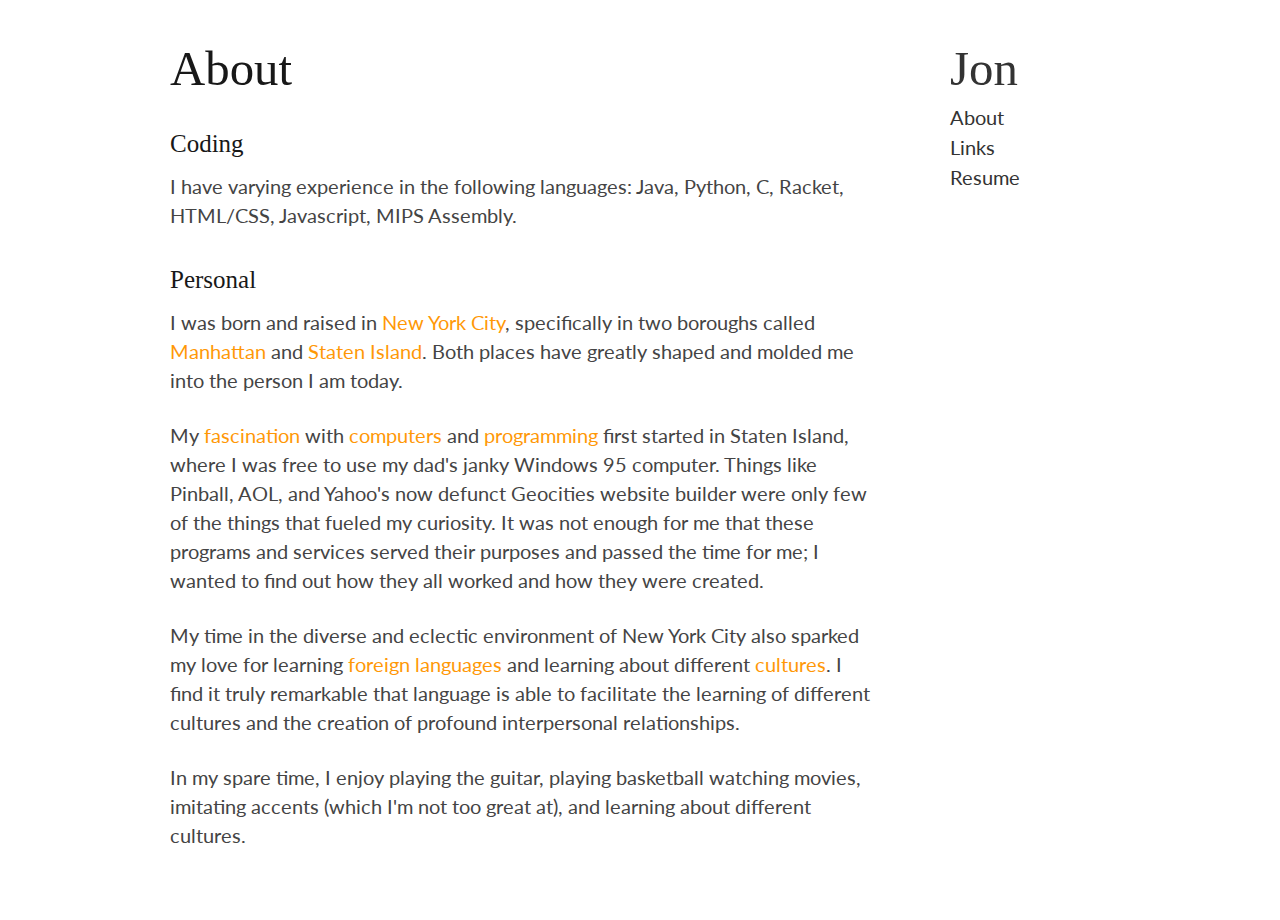
<file: about.html>
<html>
<head>
	<meta name="viewport" content="width=device-width, initial-scale=1, maximum-scale=1">
	<meta charset="UTF-8">
	<script src="//ajax.googleapis.com/ajax/libs/jquery/1.11.0/jquery.min.js"></script>
	<link href='http://fonts.googleapis.com/css?family=Lato:400,700' rel='stylesheet' type='text/css'>
	<link rel="stylesheet" type="text/css" href="base.css">
	<link rel="stylesheet" type="text/css" href="skeleton.css">
	<link rel="stylesheet" type="text/css" href="style.css">
</head>
<body>
	<div class="container">
		<div class="twelve columns clearfix">
			<h1>About</h1>
			<h4>Coding</h4>
			<p>
				I have varying experience in the following languages: Java, Python, C, Racket, HTML/CSS, Javascript, MIPS Assembly.
			</p>
			<h4>Personal</h4>
			<p>
				I was born and raised in <warm>New York City</warm>, specifically in two boroughs called <warm>Manhattan</warm> and <warm>Staten Island</warm>. Both places have greatly shaped and molded me into the person I am today. 
			</p>
			<p>
				My <warm>fascination</warm> with <warm>computers</warm> and <warm>programming</warm> first started in Staten Island, where I was free to use my dad's janky Windows 95 computer. Things like Pinball, AOL, and Yahoo's now defunct Geocities website builder were only few of the things that fueled my curiosity. It was not enough for me that these programs and services served their purposes and passed the time for me; I wanted to find out how they all worked and how they were created.
			</p>
			<p>
				My time in the diverse and eclectic environment of New York City also sparked my love for learning <warm>foreign languages</warm> and learning about different <warm>cultures</warm>. I find it truly remarkable that language is able to facilitate the learning of different cultures and the creation of profound interpersonal relationships.
			</p>
			<p>
				In my spare time, I enjoy playing the guitar, playing basketball watching movies, imitating accents (which I'm not too great at), and learning about different cultures.
			</p>
		</div>
		<div id="menu" class="three columns offset-by-one omega">
			<h1>
				<a href="/home/jchiu/">Jon</a>
			</h1>
			<nav>
				<ul>
					<li><a href="about.html">About</a><li>
					<li><a href="links.html">Links</a></li>
					<li><a href="/home/jchiu/resume.pdf">Resume</a></li>
				</ul>
			</nav>
		</div>
	</div>
</body>
</file>
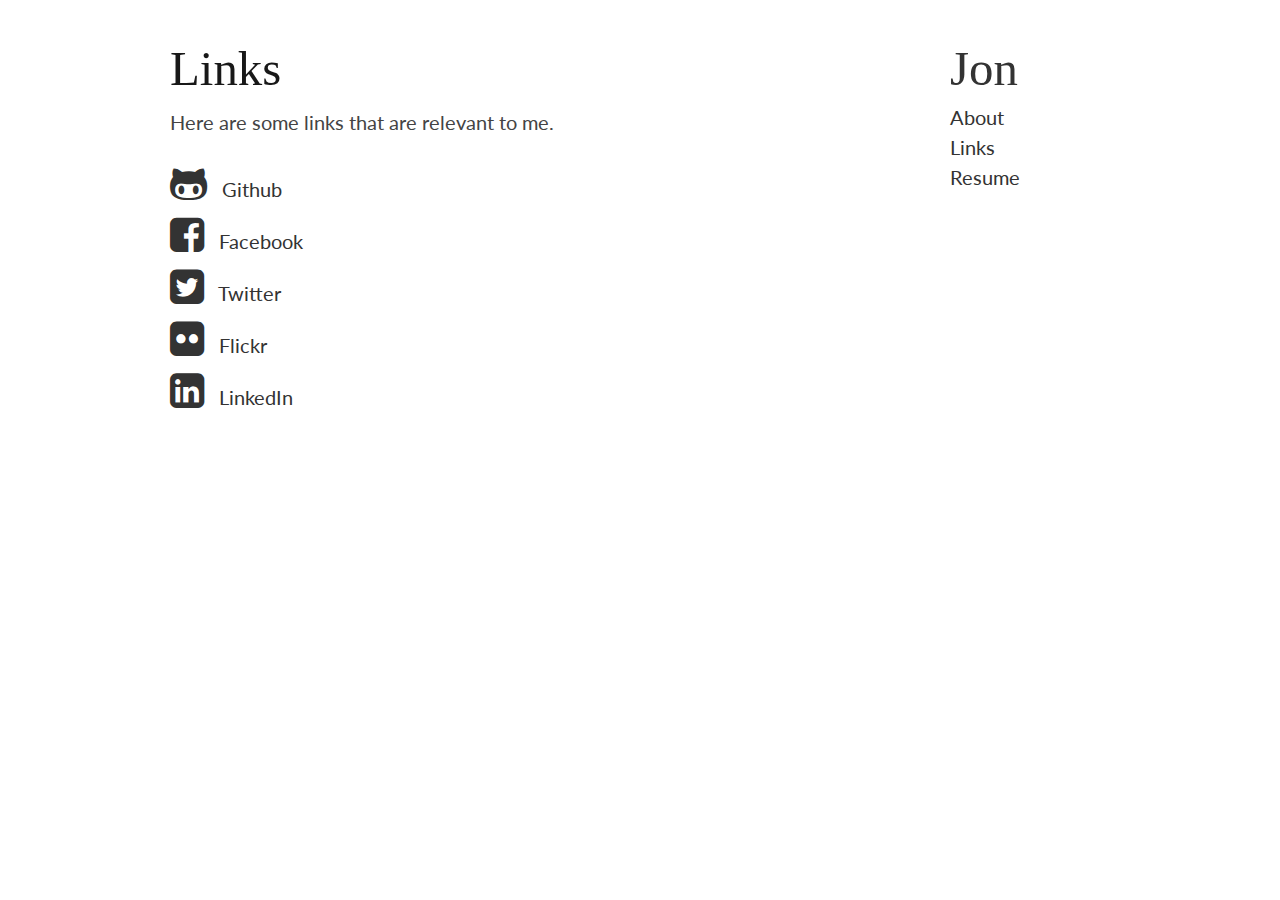
<file: links.html>
<html>
<head>
	<meta name="viewport" content="width=device-width, initial-scale=1, maximum-scale=1">
	<meta charset="UTF-8">
	<script src="//ajax.googleapis.com/ajax/libs/jquery/1.11.0/jquery.min.js"></script>
	<link href='http://fonts.googleapis.com/css?family=Lato:400,700' rel='stylesheet' type='text/css'>
	<link href="//netdna.bootstrapcdn.com/font-awesome/4.0.3/css/font-awesome.css" rel="stylesheet">
	<link rel="stylesheet" type="text/css" href="base.css">
	<link rel="stylesheet" type="text/css" href="skeleton.css">
	<link rel="stylesheet" type="text/css" href="style.css">
</head>
<body>
	<div class="container">
		<div class="twelve columns clearfix">
			<h1>Links</h1>
			<p>Here are some links that are relevant to me.</p>
			<div class="links">
			<p>
			<ul>
				<li><a href="https://github.com/jonathanchiu"><i class="fa fa-github-alt fa-2x"></i>&nbsp;&nbsp;&nbsp;Github</a></li>
				<li><a href="https://facebook.com/thejonathanchiu"><i class="fa fa-facebook-square fa-2x"></i>&nbsp;&nbsp;&nbsp;Facebook</a></li>
				<li><a href="https://twitter.com/ahchiu"><i class="fa fa-twitter-square fa-2x"></i>&nbsp;&nbsp;&nbsp;Twitter</a></li>
				<li><a href="https://secure.flickr.com/photos/jonathan_chiu/"><i class="fa fa-flickr fa-2x"></i>&nbsp;&nbsp;&nbsp;Flickr</a></li>
				<li><a href="http://www.linkedin.com/pub/jonathan-chiu/77/47a/481"><i class="fa fa-linkedin-square fa-2x"></i>&nbsp;&nbsp;&nbsp;LinkedIn</a></li>
				</ul>
			</p>
			</div>
		</div>
		<div id="menu" class="three columns offset-by-one omega">
			<h1>
				<a href="/home/jchiu">Jon</a>
			</h1>
			<nav>
				<ul>
					<li><a href="about.html">About</a><li>
					<li><a href="links.html">Links</a></li>
					<li><a href="/home/jchiu/resume.pdf">Resume</a></li>
				</ul>
			</nav>
		</div>
	</div>
</body>
</file>
<file: base.css>
/*
* Skeleton V1.2
* Copyright 2011, Dave Gamache
* www.getskeleton.com
* Free to use under the MIT license.
* http://www.opensource.org/licenses/mit-license.php
* 6/20/2012
*/


/* Table of Content
==================================================
	#Reset & Basics
	#Basic Styles
	#Site Styles
	#Typography
	#Links
	#Lists
	#Images
	#Buttons
	#Forms
	#Misc */


/* #Reset & Basics (Inspired by E. Meyers)
================================================== */
	html, body, div, span, applet, object, iframe, h1, h2, h3, h4, h5, h6, p, blockquote, pre, a, abbr, acronym, address, big, cite, code, del, dfn, em, img, ins, kbd, q, s, samp, small, strike, strong, sub, sup, tt, var, b, u, i, center, dl, dt, dd, ol, ul, li, fieldset, form, label, legend, table, caption, tbody, tfoot, thead, tr, th, td, article, aside, canvas, details, embed, figure, figcaption, footer, header, hgroup, menu, nav, output, ruby, section, summary, time, mark, audio, video {
		margin: 0;
		padding: 0;
		border: 0;
		font-size: 100%;
		font: inherit;
		vertical-align: baseline; }
	article, aside, details, figcaption, figure, footer, header, hgroup, menu, nav, section {
		display: block; }
	body {
		line-height: 1; }
	ol, ul {
		list-style: none; }
	blockquote, q {
		quotes: none; }
	blockquote:before, blockquote:after,
	q:before, q:after {
		content: '';
		content: none; }
	table {
		border-collapse: collapse;
		border-spacing: 0; }


/* #Basic Styles
================================================== */
	body {
		background: #fff;
		font: 14px/21px "HelveticaNeue", "Helvetica Neue", Helvetica, Arial, sans-serif;
		color: #444;
		-webkit-font-smoothing: antialiased; /* Fix for webkit rendering */
		-webkit-text-size-adjust: 100%;
 }


/* #Typography
================================================== */
	h1, h2, h3, h4, h5, h6 {
		color: #181818;
		font-family: "Georgia", "Times New Roman", serif;
		font-weight: normal; }
	h1 a, h2 a, h3 a, h4 a, h5 a, h6 a { font-weight: inherit; }
	h1 { font-size: 46px; line-height: 50px; margin-bottom: 14px;}
	h2 { font-size: 35px; line-height: 40px; margin-bottom: 10px; }
	h3 { font-size: 28px; line-height: 34px; margin-bottom: 8px; }
	h4 { font-size: 21px; line-height: 30px; margin-bottom: 4px; }
	h5 { font-size: 17px; line-height: 24px; }
	h6 { font-size: 14px; line-height: 21px; }
	.subheader { color: #777; }

	p { margin: 0 0 20px 0; }
	p img { margin: 0; }
	p.lead { font-size: 21px; line-height: 27px; color: #777;  }

	em { font-style: italic; }
	strong { font-weight: bold; color: #333; }
	small { font-size: 80%; }

/*	Blockquotes  */
	blockquote, blockquote p { font-size: 17px; line-height: 24px; color: #777; font-style: italic; }
	blockquote { margin: 0 0 20px; padding: 9px 20px 0 19px; border-left: 1px solid #ddd; }
	blockquote cite { display: block; font-size: 12px; color: #555; }
	blockquote cite:before { content: "\2014 \0020"; }
	blockquote cite a, blockquote cite a:visited, blockquote cite a:visited { color: #555; }

	hr { border: solid #ddd; border-width: 1px 0 0; clear: both; margin: 10px 0 30px; height: 0; }


/* #Links
================================================== */
	a, a:visited { color: #333; text-decoration: underline; outline: 0; }
	a:hover, a:focus { color: #000; }
	p a, p a:visited { line-height: inherit; }


/* #Lists
================================================== */
	ul, ol { margin-bottom: 20px; }
	ul { list-style: none outside; }
	ol { list-style: decimal; }
	ol, ul.square, ul.circle, ul.disc { margin-left: 30px; }
	ul.square { list-style: square outside; }
	ul.circle { list-style: circle outside; }
	ul.disc { list-style: disc outside; }
	ul ul, ul ol,
	ol ol, ol ul { margin: 4px 0 5px 30px; font-size: 90%;  }
	ul ul li, ul ol li,
	ol ol li, ol ul li { margin-bottom: 6px; }
	li { line-height: 18px; margin-bottom: 12px; }
	ul.large li { line-height: 21px; }
	li p { line-height: 21px; }

/* #Images
================================================== */

	img.scale-with-grid {
		max-width: 100%;
		height: auto; }


/* #Buttons
================================================== */

	.button,
	button,
	input[type="submit"],
	input[type="reset"],
	input[type="button"] {
		background: #eee; /* Old browsers */
		background: #eee -moz-linear-gradient(top, rgba(255,255,255,.2) 0%, rgba(0,0,0,.2) 100%); /* FF3.6+ */
		background: #eee -webkit-gradient(linear, left top, left bottom, color-stop(0%,rgba(255,255,255,.2)), color-stop(100%,rgba(0,0,0,.2))); /* Chrome,Safari4+ */
		background: #eee -webkit-linear-gradient(top, rgba(255,255,255,.2) 0%,rgba(0,0,0,.2) 100%); /* Chrome10+,Safari5.1+ */
		background: #eee -o-linear-gradient(top, rgba(255,255,255,.2) 0%,rgba(0,0,0,.2) 100%); /* Opera11.10+ */
		background: #eee -ms-linear-gradient(top, rgba(255,255,255,.2) 0%,rgba(0,0,0,.2) 100%); /* IE10+ */
		background: #eee linear-gradient(top, rgba(255,255,255,.2) 0%,rgba(0,0,0,.2) 100%); /* W3C */
	  border: 1px solid #aaa;
	  border-top: 1px solid #ccc;
	  border-left: 1px solid #ccc;
	  -moz-border-radius: 3px;
	  -webkit-border-radius: 3px;
	  border-radius: 3px;
	  color: #444;
	  display: inline-block;
	  font-size: 11px;
	  font-weight: bold;
	  text-decoration: none;
	  text-shadow: 0 1px rgba(255, 255, 255, .75);
	  cursor: pointer;
	  margin-bottom: 20px;
	  line-height: normal;
	  padding: 8px 10px;
	  font-family: "HelveticaNeue", "Helvetica Neue", Helvetica, Arial, sans-serif; }

	.button:hover,
	button:hover,
	input[type="submit"]:hover,
	input[type="reset"]:hover,
	input[type="button"]:hover {
		color: #222;
		background: #ddd; /* Old browsers */
		background: #ddd -moz-linear-gradient(top, rgba(255,255,255,.3) 0%, rgba(0,0,0,.3) 100%); /* FF3.6+ */
		background: #ddd -webkit-gradient(linear, left top, left bottom, color-stop(0%,rgba(255,255,255,.3)), color-stop(100%,rgba(0,0,0,.3))); /* Chrome,Safari4+ */
		background: #ddd -webkit-linear-gradient(top, rgba(255,255,255,.3) 0%,rgba(0,0,0,.3) 100%); /* Chrome10+,Safari5.1+ */
		background: #ddd -o-linear-gradient(top, rgba(255,255,255,.3) 0%,rgba(0,0,0,.3) 100%); /* Opera11.10+ */
		background: #ddd -ms-linear-gradient(top, rgba(255,255,255,.3) 0%,rgba(0,0,0,.3) 100%); /* IE10+ */
		background: #ddd linear-gradient(top, rgba(255,255,255,.3) 0%,rgba(0,0,0,.3) 100%); /* W3C */
	  border: 1px solid #888;
	  border-top: 1px solid #aaa;
	  border-left: 1px solid #aaa; }

	.button:active,
	button:active,
	input[type="submit"]:active,
	input[type="reset"]:active,
	input[type="button"]:active {
		border: 1px solid #666;
		background: #ccc; /* Old browsers */
		background: #ccc -moz-linear-gradient(top, rgba(255,255,255,.35) 0%, rgba(10,10,10,.4) 100%); /* FF3.6+ */
		background: #ccc -webkit-gradient(linear, left top, left bottom, color-stop(0%,rgba(255,255,255,.35)), color-stop(100%,rgba(10,10,10,.4))); /* Chrome,Safari4+ */
		background: #ccc -webkit-linear-gradient(top, rgba(255,255,255,.35) 0%,rgba(10,10,10,.4) 100%); /* Chrome10+,Safari5.1+ */
		background: #ccc -o-linear-gradient(top, rgba(255,255,255,.35) 0%,rgba(10,10,10,.4) 100%); /* Opera11.10+ */
		background: #ccc -ms-linear-gradient(top, rgba(255,255,255,.35) 0%,rgba(10,10,10,.4) 100%); /* IE10+ */
		background: #ccc linear-gradient(top, rgba(255,255,255,.35) 0%,rgba(10,10,10,.4) 100%); /* W3C */ }

	.button.full-width,
	button.full-width,
	input[type="submit"].full-width,
	input[type="reset"].full-width,
	input[type="button"].full-width {
		width: 100%;
		padding-left: 0 !important;
		padding-right: 0 !important;
		text-align: center; }

	/* Fix for odd Mozilla border & padding issues */
	button::-moz-focus-inner,
	input::-moz-focus-inner {
    border: 0;
    padding: 0;
	}


/* #Forms
================================================== */

	form {
		margin-bottom: 20px; }
	fieldset {
		margin-bottom: 20px; }
	input[type="text"],
	input[type="password"],
	input[type="email"],
	textarea,
	select {
		border: 1px solid #ccc;
		padding: 6px 4px;
		outline: none;
		-moz-border-radius: 2px;
		-webkit-border-radius: 2px;
		border-radius: 2px;
		font: 13px "HelveticaNeue", "Helvetica Neue", Helvetica, Arial, sans-serif;
		color: #777;
		margin: 0;
		width: 210px;
		max-width: 100%;
		display: block;
		margin-bottom: 20px;
		background: #fff; }
	select {
		padding: 0; }
	input[type="text"]:focus,
	input[type="password"]:focus,
	input[type="email"]:focus,
	textarea:focus {
		border: 1px solid #aaa;
 		color: #444;
 		-moz-box-shadow: 0 0 3px rgba(0,0,0,.2);
		-webkit-box-shadow: 0 0 3px rgba(0,0,0,.2);
		box-shadow:  0 0 3px rgba(0,0,0,.2); }
	textarea {
		min-height: 60px; }
	label,
	legend {
		display: block;
		font-weight: bold;
		font-size: 13px;  }
	select {
		width: 220px; }
	input[type="checkbox"] {
		display: inline; }
	label span,
	legend span {
		font-weight: normal;
		font-size: 13px;
		color: #444; }

/* #Misc
================================================== */
	.remove-bottom { margin-bottom: 0 !important; }
	.half-bottom { margin-bottom: 10px !important; }
	.add-bottom { margin-bottom: 20px !important; }
</file>
<file: skeleton.css>
/*
* Skeleton V1.2
* Copyright 2011, Dave Gamache
* www.getskeleton.com
* Free to use under the MIT license.
* http://www.opensource.org/licenses/mit-license.php
* 6/20/2012
*/


/* Table of Contents
==================================================
    #Base 960 Grid
    #Tablet (Portrait)
    #Mobile (Portrait)
    #Mobile (Landscape)
    #Clearing */



/* #Base 960 Grid
================================================== */

    .container                                  { position: relative; width: 960px; margin: 0 auto; padding: 0; }
    .container .column,
    .container .columns                         { float: left; display: inline; margin-left: 10px; margin-right: 10px; }
    .row                                        { margin-bottom: 20px; }

    /* Nested Column Classes */
    .column.alpha, .columns.alpha               { margin-left: 0; }
    .column.omega, .columns.omega               { margin-right: 0; }

    /* Base Grid */
    .container .one.column,
    .container .one.columns                     { width: 40px;  }
    .container .two.columns                     { width: 100px; }
    .container .three.columns                   { width: 160px; }
    .container .four.columns                    { width: 220px; }
    .container .five.columns                    { width: 280px; }
    .container .six.columns                     { width: 340px; }
    .container .seven.columns                   { width: 400px; }
    .container .eight.columns                   { width: 460px; }
    .container .nine.columns                    { width: 520px; }
    .container .ten.columns                     { width: 580px; }
    .container .eleven.columns                  { width: 640px; }
    .container .twelve.columns                  { width: 700px; }
    .container .thirteen.columns                { width: 760px; }
    .container .fourteen.columns                { width: 820px; }
    .container .fifteen.columns                 { width: 880px; }
    .container .sixteen.columns                 { width: 940px; }

    .container .one-third.column                { width: 300px; }
    .container .two-thirds.column               { width: 620px; }

    /* Offsets */
    .container .offset-by-one                   { padding-left: 60px;  }
    .container .offset-by-two                   { padding-left: 120px; }
    .container .offset-by-three                 { padding-left: 180px; }
    .container .offset-by-four                  { padding-left: 240px; }
    .container .offset-by-five                  { padding-left: 300px; }
    .container .offset-by-six                   { padding-left: 360px; }
    .container .offset-by-seven                 { padding-left: 420px; }
    .container .offset-by-eight                 { padding-left: 480px; }
    .container .offset-by-nine                  { padding-left: 540px; }
    .container .offset-by-ten                   { padding-left: 600px; }
    .container .offset-by-eleven                { padding-left: 660px; }
    .container .offset-by-twelve                { padding-left: 720px; }
    .container .offset-by-thirteen              { padding-left: 780px; }
    .container .offset-by-fourteen              { padding-left: 840px; }
    .container .offset-by-fifteen               { padding-left: 900px; }



/* #Tablet (Portrait)
================================================== */

    /* Note: Design for a width of 768px */

    @media only screen and (min-width: 768px) and (max-width: 959px) {
        .container                                  { width: 768px; }
        .container .column,
        .container .columns                         { margin-left: 10px; margin-right: 10px;  }
        .column.alpha, .columns.alpha               { margin-left: 0; margin-right: 10px; }
        .column.omega, .columns.omega               { margin-right: 0; margin-left: 10px; }
        .alpha.omega                                { margin-left: 0; margin-right: 0; }

        .container .one.column,
        .container .one.columns                     { width: 28px; }
        .container .two.columns                     { width: 76px; }
        .container .three.columns                   { width: 124px; }
        .container .four.columns                    { width: 172px; }
        .container .five.columns                    { width: 220px; }
        .container .six.columns                     { width: 268px; }
        .container .seven.columns                   { width: 316px; }
        .container .eight.columns                   { width: 364px; }
        .container .nine.columns                    { width: 412px; }
        .container .ten.columns                     { width: 460px; }
        .container .eleven.columns                  { width: 508px; }
        .container .twelve.columns                  { width: 556px; }
        .container .thirteen.columns                { width: 604px; }
        .container .fourteen.columns                { width: 652px; }
        .container .fifteen.columns                 { width: 700px; }
        .container .sixteen.columns                 { width: 748px; }

        .container .one-third.column                { width: 236px; }
        .container .two-thirds.column               { width: 492px; }

        /* Offsets */
        .container .offset-by-one                   { padding-left: 48px; }
        .container .offset-by-two                   { padding-left: 96px; }
        .container .offset-by-three                 { padding-left: 144px; }
        .container .offset-by-four                  { padding-left: 192px; }
        .container .offset-by-five                  { padding-left: 240px; }
        .container .offset-by-six                   { padding-left: 288px; }
        .container .offset-by-seven                 { padding-left: 336px; }
        .container .offset-by-eight                 { padding-left: 384px; }
        .container .offset-by-nine                  { padding-left: 432px; }
        .container .offset-by-ten                   { padding-left: 480px; }
        .container .offset-by-eleven                { padding-left: 528px; }
        .container .offset-by-twelve                { padding-left: 576px; }
        .container .offset-by-thirteen              { padding-left: 624px; }
        .container .offset-by-fourteen              { padding-left: 672px; }
        .container .offset-by-fifteen               { padding-left: 720px; }
    }


/*  #Mobile (Portrait)
================================================== */

    /* Note: Design for a width of 320px */

    @media only screen and (max-width: 767px) {
        .container { width: 300px; }
        .container .columns,
        .container .column { margin: 0; }

        .container .one.column,
        .container .one.columns,
        .container .two.columns,
        .container .three.columns,
        .container .four.columns,
        .container .five.columns,
        .container .six.columns,
        .container .seven.columns,
        .container .eight.columns,
        .container .nine.columns,
        .container .ten.columns,
        .container .eleven.columns,
        .container .twelve.columns,
        .container .thirteen.columns,
        .container .fourteen.columns,
        .container .fifteen.columns,
        .container .sixteen.columns,
        .container .one-third.column,
        .container .two-thirds.column  { width: 300px; }

        /* Offsets */
        .container .offset-by-one,
        .container .offset-by-two,
        .container .offset-by-three,
        .container .offset-by-four,
        .container .offset-by-five,
        .container .offset-by-six,
        .container .offset-by-seven,
        .container .offset-by-eight,
        .container .offset-by-nine,
        .container .offset-by-ten,
        .container .offset-by-eleven,
        .container .offset-by-twelve,
        .container .offset-by-thirteen,
        .container .offset-by-fourteen,
        .container .offset-by-fifteen { padding-left: 0; }

    }


/* #Mobile (Landscape)
================================================== */

    /* Note: Design for a width of 480px */

    @media only screen and (min-width: 480px) and (max-width: 767px) {
        .container { width: 420px; }
        .container .columns,
        .container .column { margin: 0; }

        .container .one.column,
        .container .one.columns,
        .container .two.columns,
        .container .three.columns,
        .container .four.columns,
        .container .five.columns,
        .container .six.columns,
        .container .seven.columns,
        .container .eight.columns,
        .container .nine.columns,
        .container .ten.columns,
        .container .eleven.columns,
        .container .twelve.columns,
        .container .thirteen.columns,
        .container .fourteen.columns,
        .container .fifteen.columns,
        .container .sixteen.columns,
        .container .one-third.column,
        .container .two-thirds.column { width: 420px; }
    }


/* #Clearing
================================================== */

    /* Self Clearing Goodness */
    .container:after { content: "\0020"; display: block; height: 0; clear: both; visibility: hidden; }

    /* Use clearfix class on parent to clear nested columns,
    or wrap each row of columns in a <div class="row"> */
    .clearfix:before,
    .clearfix:after,
    .row:before,
    .row:after {
      content: '\0020';
      display: block;
      overflow: hidden;
      visibility: hidden;
      width: 0;
      height: 0; }
    .row:after,
    .clearfix:after {
      clear: both; }
    .row,
    .clearfix {
      zoom: 1; }

    /* You can also use a <br class="clear" /> to clear columns */
    .clear {
      clear: both;
      display: block;
      overflow: hidden;
      visibility: hidden;
      width: 0;
      height: 0;
    }
</file>
<file: style.css>
body { 
	padding-top: 2.2em;
	padding-bottom: 2.2em;
	font-family: 'Lato', sans-serif;
	font-size: 1.25em;
	font-weight: 400;
	line-height: 1.45em;
}
p {margin-bottom: 1.3em;}
h2, h3, h4 {
  margin: 1.414em 0 0.5em;
  font-weight: inherit;
  line-height: 1.2;
}
h1 {
  margin-top: 0;
  font-size: 2.441em;
}
h2 {font-size: 1.953em;}
h3 {font-size: 1.563em;}
h4 {font-size: 1.25em;}
a { text-decoration: none; }
cool { color: #22A6EE; }
warm { color: #ff9806; }
.links a:hover { color: #FF4B4B; };
</file>
